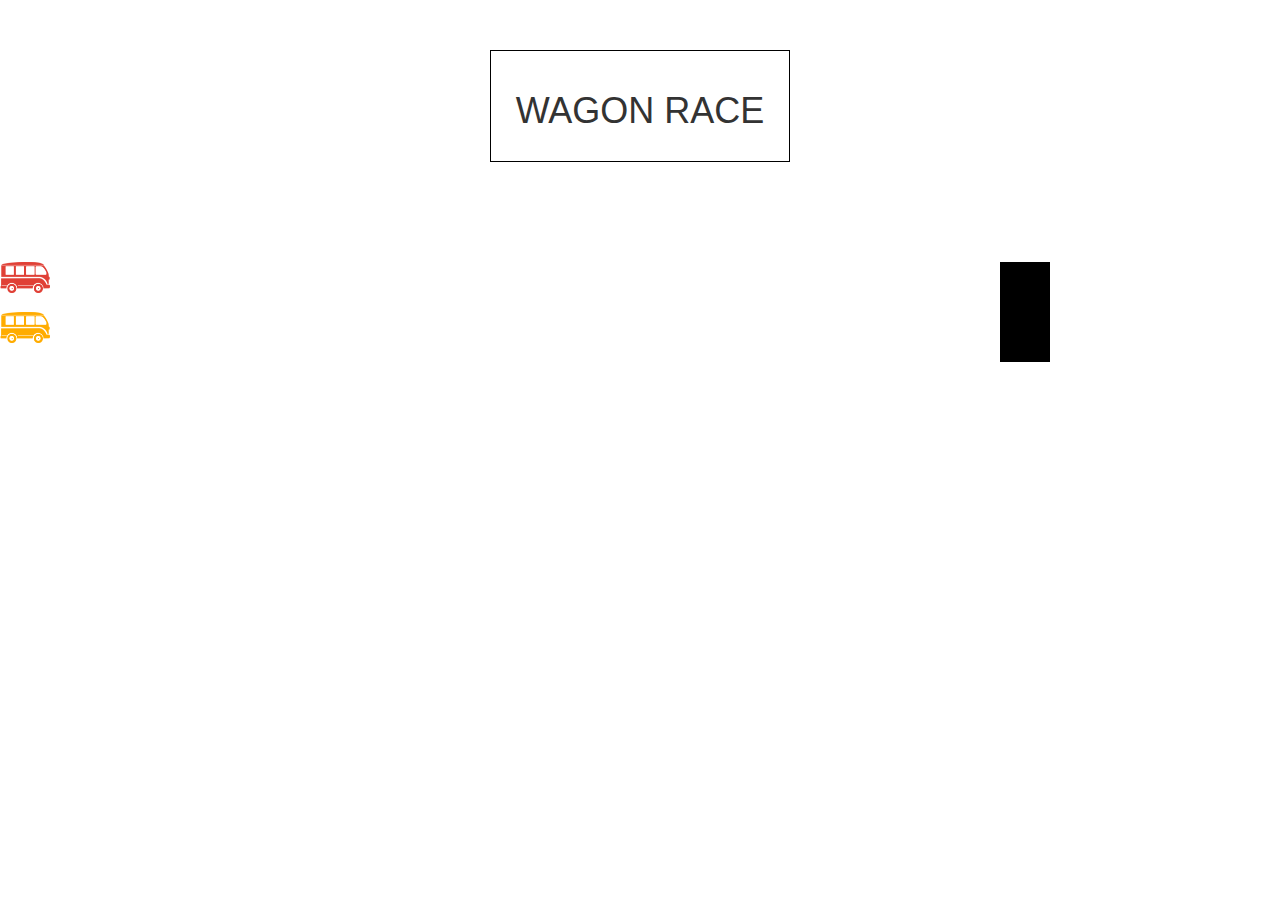
<file: 04-Front-End/05-HTTP-Ajax-2-days/01-wagon-race/index.html>
<!DOCTYPE html>
<html>
  <head>
    <meta charset="utf-8">
    <meta http-equiv="X-UA-Compatible" content="IE=edge">
    <meta name="viewport" content="width=device-width, initial-scale=1">

    <title>WAGON RACE</title>

    <link rel="stylesheet" href="https://maxcdn.bootstrapcdn.com/bootstrap/3.2.0/css/bootstrap.min.css">
    <link rel="stylesheet" href="https://maxcdn.bootstrapcdn.com/font-awesome/4.1.0/css/font-awesome.min.css">
    <link rel="stylesheet" href="css/main.css">

    <!-- HTML5 Shim and Respond.js IE8 support of HTML5 elements and media queries -->
    <!-- Leave those next 4 lines if you care about users using IE8 -->
    <!--[if lt IE 9]>
      <script src="https://oss.maxcdn.com/html5shiv/3.7.2/html5shiv.min.js"></script>
      <script src="https://oss.maxcdn.com/respond/1.4.2/respond.min.js"></script>
    <![endif]-->
  </head>
  <body class="text-center">

    <div id="game-box">
      <h1>WAGON RACE</h1>
      <div class="player-1">
        <p>Player 1 has won</p>
        <a href='/' class='btn btn-danger'>Restart</a>
      </div>
      <div class="player-2">
        <p>Player 2 has won</p>
        <a href='/' class='btn btn-danger'>Restart</a>
      </div>
    </div>

    <table id="race-table">
      <tbody>
        <tr id="track-1">
          <td class="here"></td>
        </tr>
        <tr id="track-2">
          <td class="here"></td>
        </tr>
      </tbody>
    </table>

    <!-- Including Bootstrap JS (with its jQuery dependency) so that dynamic components work -->
    <script src="https://ajax.googleapis.com/ajax/libs/jquery/1.11.1/jquery.min.js"></script>
    <script src="https://maxcdn.bootstrapcdn.com/bootstrap/3.2.0/js/bootstrap.min.js"></script>
    <script src="game.js"></script>

  </body>
</html>
</file>
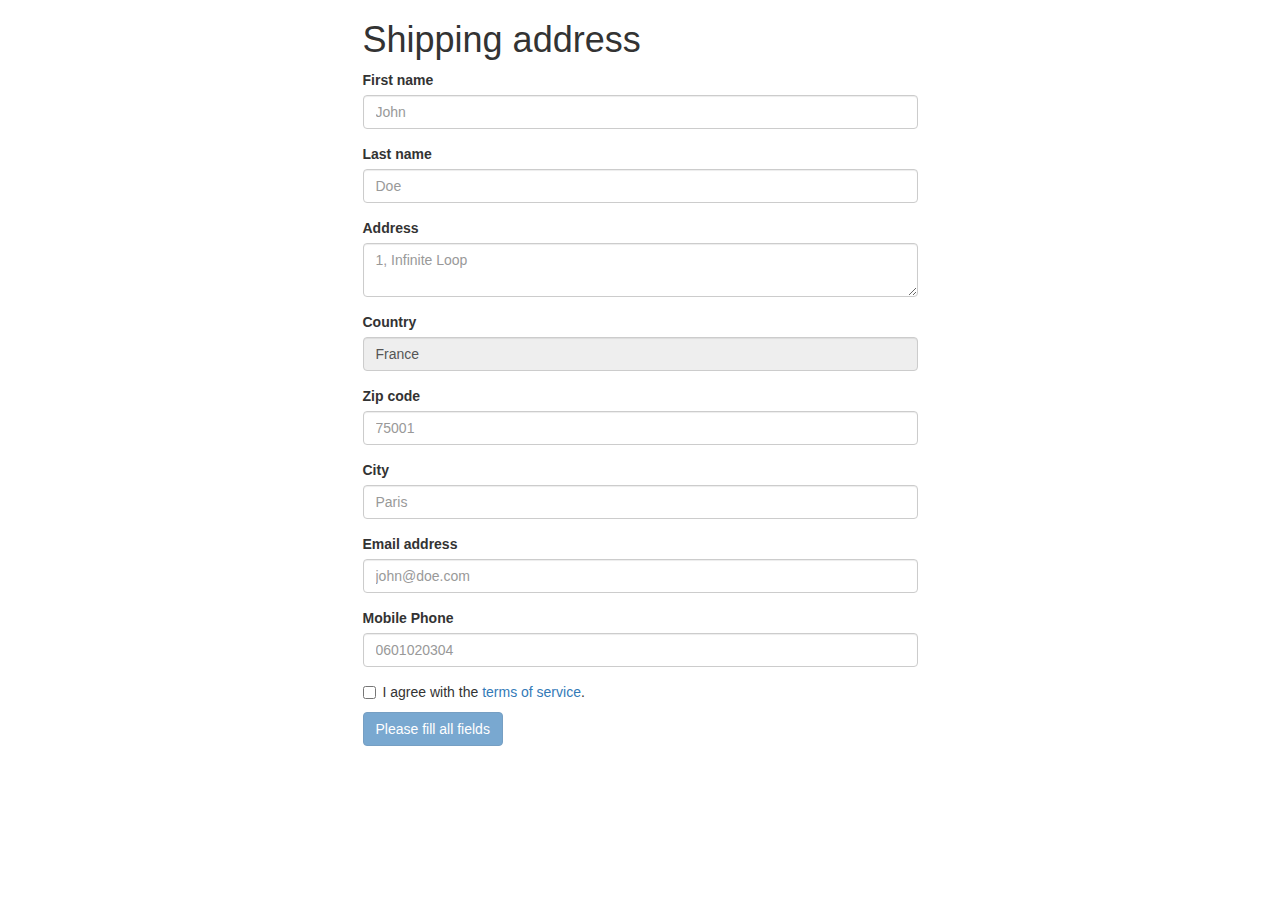
<file: 04-Front-End/06-Javascript-Advanced/01-Form-Validation/index.html>
<!DOCTYPE html>
<html>
<head>
  <title>Form Validation</title>
  <meta charset="utf-8">
  <meta http-equiv="X-UA-Compatible" content="IE=edge">
  <meta name="viewport" content="width=device-width, initial-scale=1">
  <link rel="stylesheet" href="//netdna.bootstrapcdn.com/bootstrap/3.1.1/css/bootstrap.min.css">
</head>
<body>
  <div class="container">
    <div class="row">
      <div class="col-xs-12 col-sm-6 col-sm-offset-3">
        <h1>Shipping address</h1>

        <form role="form">
          <div class="form-group">
            <label for="first_name">First name</label>
            <input type="text" class="form-control" name="first_name" id="first_name" placeholder="John">
          </div>
          <div class="form-group">
            <label for="last_name">Last name</label>
            <input type="text" class="form-control" name="last_name" id="last_name" placeholder="Doe">
          </div>
          <div class="form-group">
            <label for="address">Address</label>
            <textarea class="form-control" name="address" id="address" rows="2" placeholder="1, Infinite Loop"></textarea>
          </div>
          <div class="form-group">
            <label for="country">Country</label>
            <input type="text" class="form-control" name="country" id="country" value="France" readonly>
          </div>
          <div class="form-group">
            <label for="zip_code">Zip code</label>
            <input type="text" class="form-control" name="zip_code" id="zip_code" placeholder="75001">
          </div>
          <div class="form-group">
            <label for="city">City</label>
            <input type="text" class="form-control" name="city" id="city" placeholder="Paris">
          </div>
          <div class="form-group">
            <label for="email">Email address</label>
            <input type="email" class="form-control" name="email" id="email" placeholder="john@doe.com">
          </div>
          <div class="form-group">
            <label for="mobile_phone">Mobile Phone</label>
            <input type="text" class="form-control" name="mobile_phone" id="mobile_phone" placeholder="0601020304">
          </div>
          <div class="checkbox">
            <label>
              <input type="checkbox" name="tos" id="tos">
              I agree with the <a href="#">terms of service</a>.
            </label>
          </div>
          <button type="submit" class="btn btn-primary" disabled>
            Please fill all fields
          </button>
        </form>

      </div>
    </div>
  </div>

  <footer style="height: 7em"></footer>

  <!-- Including jQuery from the Google CDN -->
  <script src="//ajax.googleapis.com/ajax/libs/jquery/1.11.0/jquery.min.js"></script>

  <!-- Including your code -->
  <script src="form_validation.js"></script>
</body>
</html>
</file>
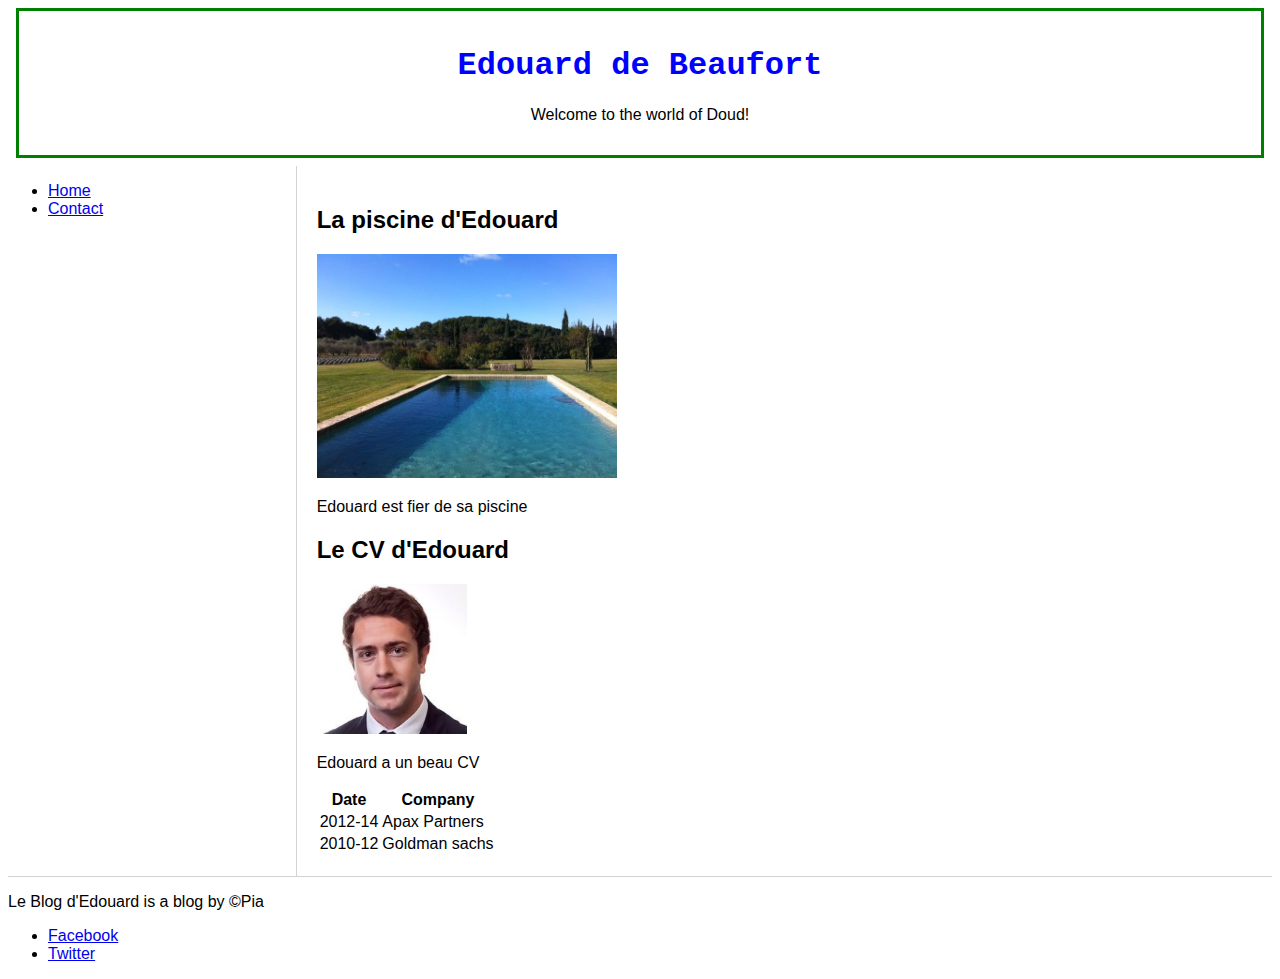
<file: 04-Front-End/01-HTML/blog.html>
<!DOCTYPE html>

<html>

<head>
  <title> Edouard de Beaufort | HOME </title>
  <meta charset="utf-8">
  <meta name="description" content="Doud, best strategist in the world">
  <link rel="stylesheet" type="text/css" href="style.css">
</head>


<body>

<div id="header">
    <h1>Edouard de Beaufort</h1>
    <p class="text-grey text-underline">Welcome to the world of Doud!</p>
  </div>

  <div id="aside-nav">
    <ul>
      <li><a href="blog.html">Home</a></li>
      <li><a href="contact.html" target="_blank" >Contact</a></li>
    </ul>
  </div>

  <div id="container">
    <div class="post">
      <h2> La piscine d'Edouard </h2>
      <img src="images/piscine.jpg" id="last-picture" alt="Tres belle piscine" width="300">
      <p>
        Edouard est fier de sa piscine
      </p>
    </div>

    <div class="post">
      <h2> Le CV d'Edouard </h2>
      <img src="images/photo.jpg" alt="CV de star" width="150">
      <p>
        Edouard a un beau CV
       </p>
      <table>
        <thead>
          <tr>
            <th> Date </th>
            <th> Company </th>
          </tr>
        </thead>
        <tbody>
          <tr>
            <td>2012-14</td>
            <td>Apax Partners</td>
          </tr>
          <td>2010-12</td>
            <td>Goldman sachs</td>
        </tbody>
      </table>
    </div>

  </div>

  <div id="footer">
    <p class="text-grey text-underline" id="footer-text">
      Le Blog d'Edouard is a blog by ©Pia
    </p>

    <ul id="social-list">
      <li><a href="#">Facebook</a></li>
      <li><a href="#">Twitter</a></li>
    </ul>
  </div>


</body>

</html>
</file>
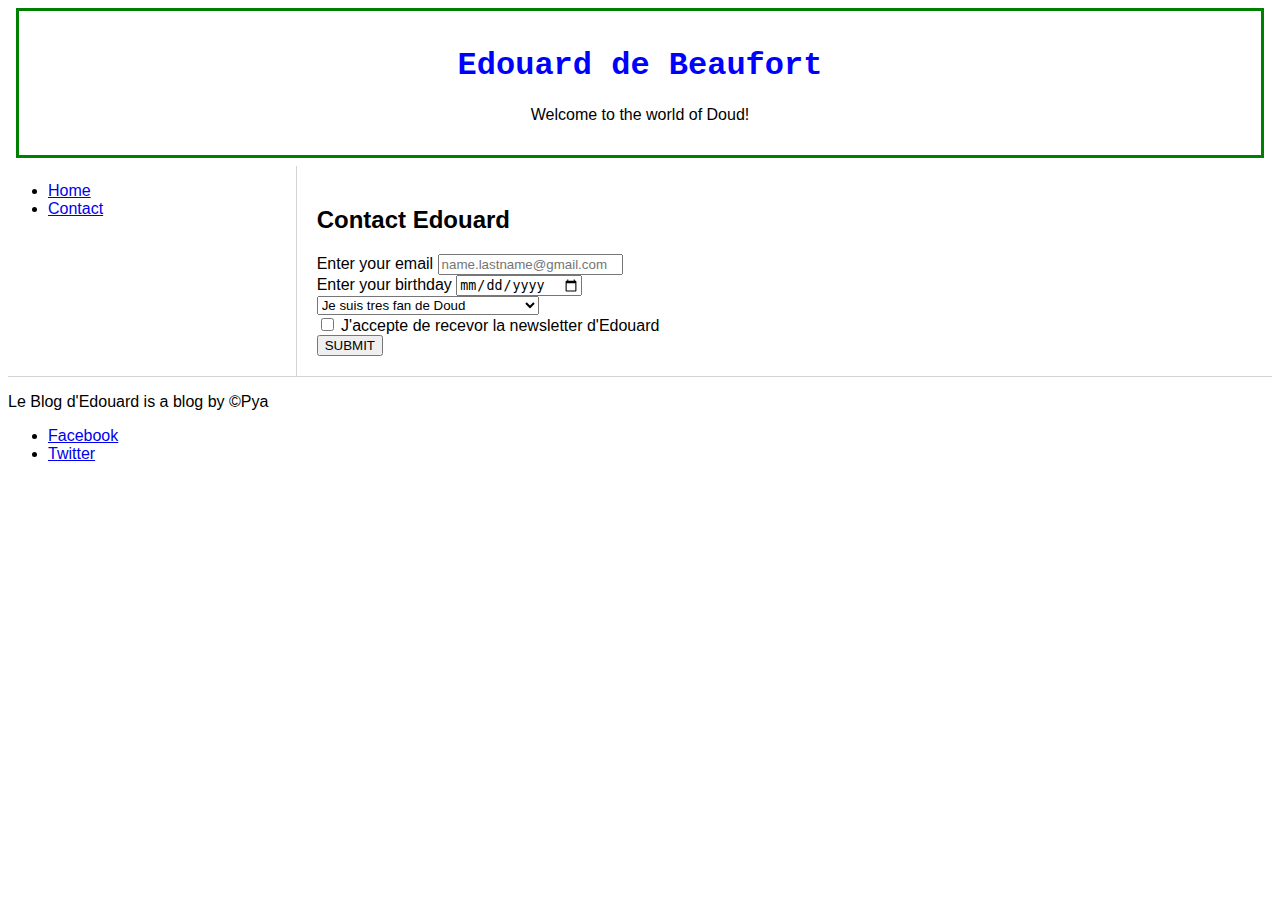
<file: 04-Front-End/01-HTML/contact.html>
<!DOCTYPE html>
<html>
<head>
  <title> Edouard de Beaufort | CONTACT </title>
  <meta charset="utf-8">
  <meta name="description" content="KittyBlog, best cat blog in the world">
  <link rel="stylesheet" type="text/css" href="style.css">
</head>

<body>

  <div id="header">
    <h1>Edouard de Beaufort</h1>
    <p class="text-grey text-underline">Welcome to the world of Doud!</p>
  </div>

  <div id="aside-nav">
    <ul>
      <li><a href="blog.html" target="_blank">Home</a></li>
      <li><a href="contact.html">Contact</a></li>
    </ul>
  </diV>

  <div id="container">

    <h2>Contact Edouard</h2>

    <form action="#">

      <label for="user_email">Enter your email</label>
      <input type="email" id="user_email" name="email" placeholder="name.lastname@gmail.com">

      <br>

      <label for="user_birthday">Enter your birthday</label>
      <input type="date" id="user_birthday" name="birthday" placeholder= "dd-mm-yyyy">

      <br>

      <select name="fan_degree">
        <option>Je suis tres fan de Doud</option>
        <option>J'attends qu'il m'add sur facebook</option>
        <option>Il est gay</option>
      </select>

      <br>

      <input type="checkbox" name="spam_agreement" id="agreement">
      <label for="agreement"> J'accepte de recevor la newsletter d'Edouard </label>

      <br>

      <input type="submit" value="SUBMIT">
    </form>

  </div>

  <div id="footer">
    <p class="text-grey text-underline" id="footer-text">
      Le Blog d'Edouard is a blog by ©Pya
    </p>

    <ul id="social-list">
      <li><a href="#">Facebook</a></li>
      <li><a href="#">Twitter</a></li>
    </ul>
  </div>

</body>

</html>
</file>
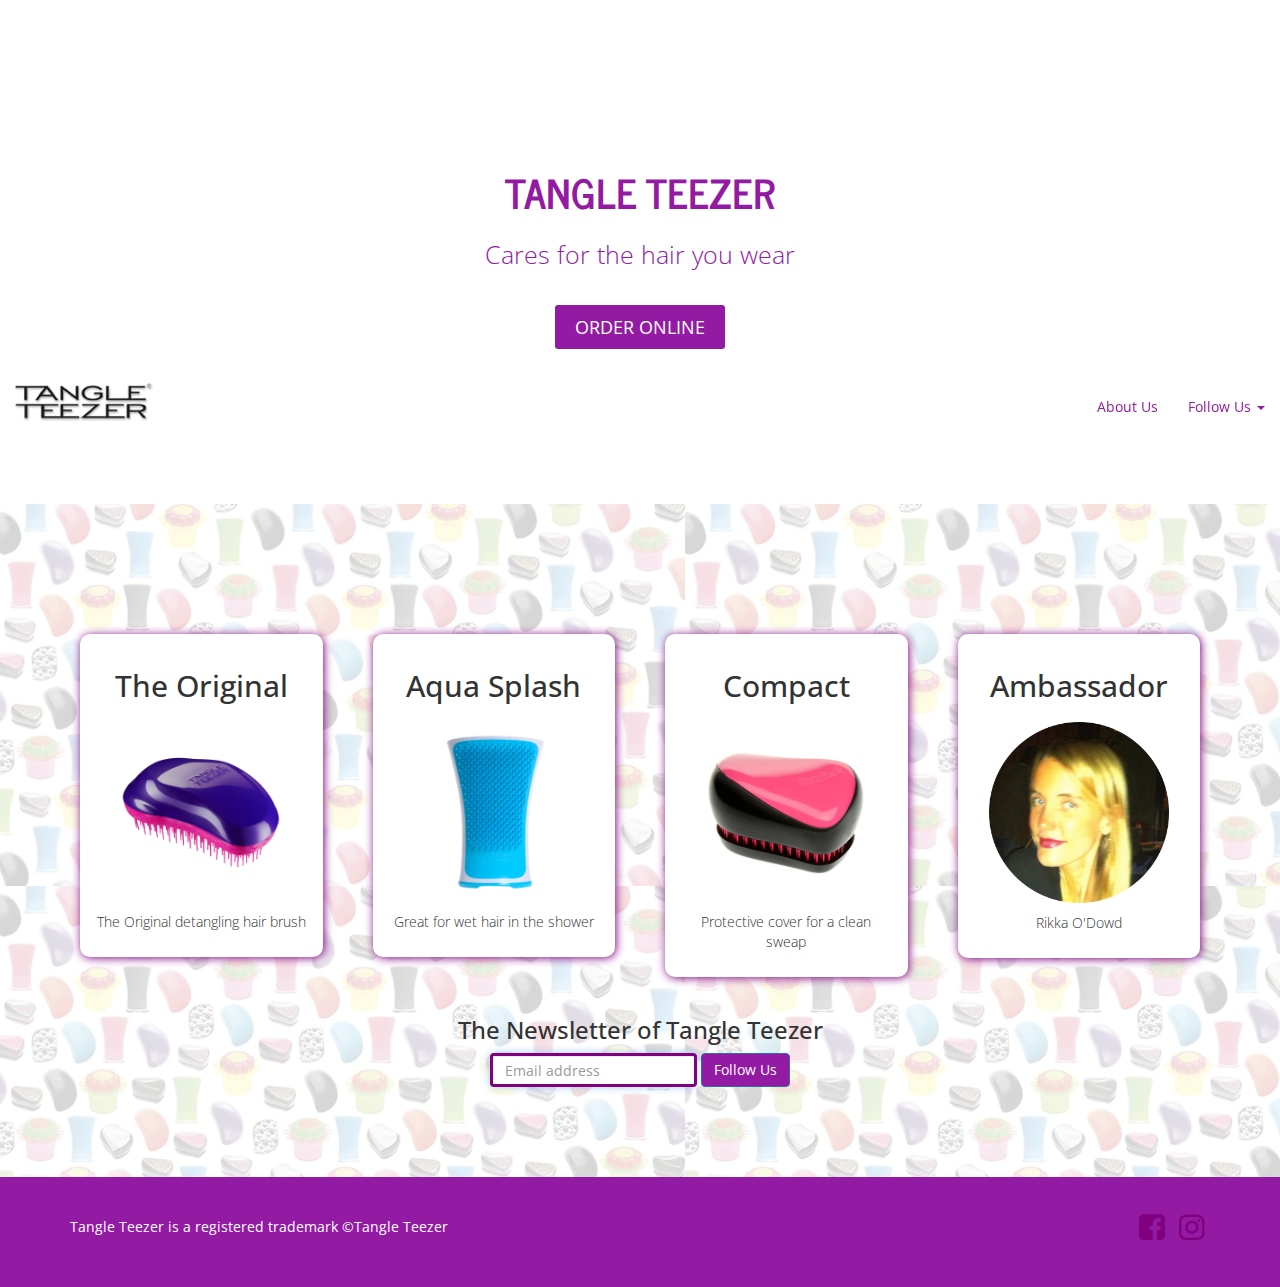
<file: 04-Front-End/03-Bootstrap/02-Bootstrap-mockup/home.html>
<!DOCTYPE HTML>

<html>

<head>
  <meta charset="utf-8">
  <meta http-equiv="X-UA-Compatible" content="IE=edge">
  <meta name="viewport" content="width=device-width, initial-scale=1">

  <title>Tangle Teezer</title>
  <link rel="icon" href="colorfavicon.ico" />

  <link href="http://netdna.bootstrapcdn.com/bootstrap/3.1.1/css/bootstrap.min.css" rel="stylesheet">

  <link href="http://netdna.bootstrapcdn.com/font-awesome/4.0.3/css/font-awesome.css" rel="stylesheet">

  <link href="style.css" rel="stylesheet" type='text/css'>

  <link href='http://fonts.googleapis.com/css?family=News+Cycle|Open+Sans:400,300,700' rel='stylesheet' type='text/css'>
</head>
<body>

  <nav class="navbar navbar-default navbar-fixed-top navbar-transparent" role="navigation">
    <div class="container-fluid">
      <!-- Brand and toggle get grouped for better mobile display -->
      <div class="navbar-header">
        <button type="button" class="navbar-toggle collapsed" data-toggle="collapse" data-target="#bs-example-navbar-collapse-1">
          <span class="sr-only">Toggle navigation</span>
          <span class="icon-bar"></span>
          <span class="icon-bar"></span>
          <span class="icon-bar"></span>
        </button>
        <a class="navbar-brand" href="#"><img src="logo1.png" width="140"></a>
      </div>

      <!-- Collect the nav links, forms, and other content for toggling -->
      <div class="collapse navbar-collapse" id="bs-example-navbar-collapse-1">
        <ul class="nav navbar-nav navbar-right">
          <li><a href="about.html">About Us</a></li>
          <li class="dropdown">
            <a href="#" class="dropdown-toggle" data-toggle="dropdown"> Follow Us <span class="caret"></span></a>
            <ul class="dropdown-menu" role="menu">
              <li><a href="https://www.facebook.com/TangleTeezerUK?fref=ts"><i class="fa fa-facebook-square"></i> Facebook</a></li>
              <li><a href="https://www.facebook.com/TangleTeezerUK?fref=ts"><i class="fa fa-instagram"></i> Instagram</a></li>
            </ul>
          </li>
        </ul>
      </div><!-- /.navbar-collapse -->
    </div><!-- /.container-fluid -->
  </nav>


  <div class="text-center banner">
    <h1><strong>TANGLE TEEZER</strong></h1>
    <p>Cares for the hair you wear</p>
    <a href="#" class="btn btn-info btn-lg" data-toggle="modal" data-target="#signup">ORDER ONLINE</a>
  </div>

  <div class="light-grey-bg">
    <div class="container text-center">
      <div class="row">
        <div class="col-xs-12 col-sm-6 col-md-3">
          <div class="feature">
            <h2>The Original</h2>
            <img src="tangle1.png" width="200">
            <p>The Original detangling hair brush</p>
          </div>
        </div>

       <div class="col-xs-12 col-sm-6 col-md-3">
          <div class="feature">
            <h2>Aqua Splash</h2>
            <img src="tangle2.png" width="200">
            <p>Great for wet hair in the shower</p>
          </div>
        </div>

          <div class="col-xs-12 col-sm-6 col-md-3">
          <div class="feature">
            <h2>Compact</h2>
            <img src="compact3.png" width="200">
            <p>Protective cover for a clean sweap</p>
          </div>
        </div>

         <div class="col-xs-12 col-sm-6 col-md-3">
          <div class="feature">
            <h2>Ambassador</h2>
            <img src="rikka.png" width="200">
            <p>Rikka O'Dowd</p>
          </div>
        </div>


      </div>
    </div>

    <div class="text-center">
      <h3>The Newsletter of Tangle Teezer</h3>
      <form action="#" class="form-inline">
        <input type="email" name="email" class="form-control" placeholder="Email address" autofocus>
        <button type="submit" class="btn btn-primary">Follow Us</button>
      </form>
    </div>
  </div>


  <div class="purple-bg">
    <div class="container">
      <div class="row">
        <div class="col-xs-6">
          <p>Tangle Teezer is a registered trademark ©Tangle Teezer</p>
        </div>
        <div class="col-xs-6">
          <div class="social">
            <ul class="list-inline">
              <li><a href="#"><i class="fa fa-facebook-square"></i></a></li>
              <li><a href="#"><i class="fa fa-instagram"></i></a></li>
            </ul>
          </div>
        </div>
      </div>
    </div>


    <div class="modal fade" id="signup" tabindex="-1" role="dialog" aria-labelledby="myModalLabel" aria-hidden="true">
      <div class="modal-dialog">
        <div class="modal-content">
          <div class="modal-header">
            <button type="button" class="close" data-dismiss="modal"><span aria-hidden="true">&times;</span><span class="sr-only">Close</span></button>
            <h4 class="modal-title" id="myModalLabel">Sign up</h4>
          </div>
          <div class="modal-body">

            <form action="/">
              <div class="form-group">
                <label for="my-email">Enter your email</label>
                <input type="email" name="email" id="my-email" class="form-control" placeholder="name.lastname@gmail.com">
              </div>

              <div class="form-group">
                <label for="password">Enter your password</label>
                <input type="password" name="password" id="password" class="form-control">
              </div>

              <input type="submit" value="Sign Up" class="btn btn-primary">
            </form>

          </div>
          <div class="modal-footer">
            <button type="button" class="btn btn-default" data-dismiss="modal">Close</button>
          </div>
        </div>
      </div>
    </div>

    <script src="https://ajax.googleapis.com/ajax/libs/jquery/1.11.1/jquery.min.js"></script>
    <script src="https://maxcdn.bootstrapcdn.com/bootstrap/3.2.0/js/bootstrap.min.js"></script>

</body>
</html>
</file>
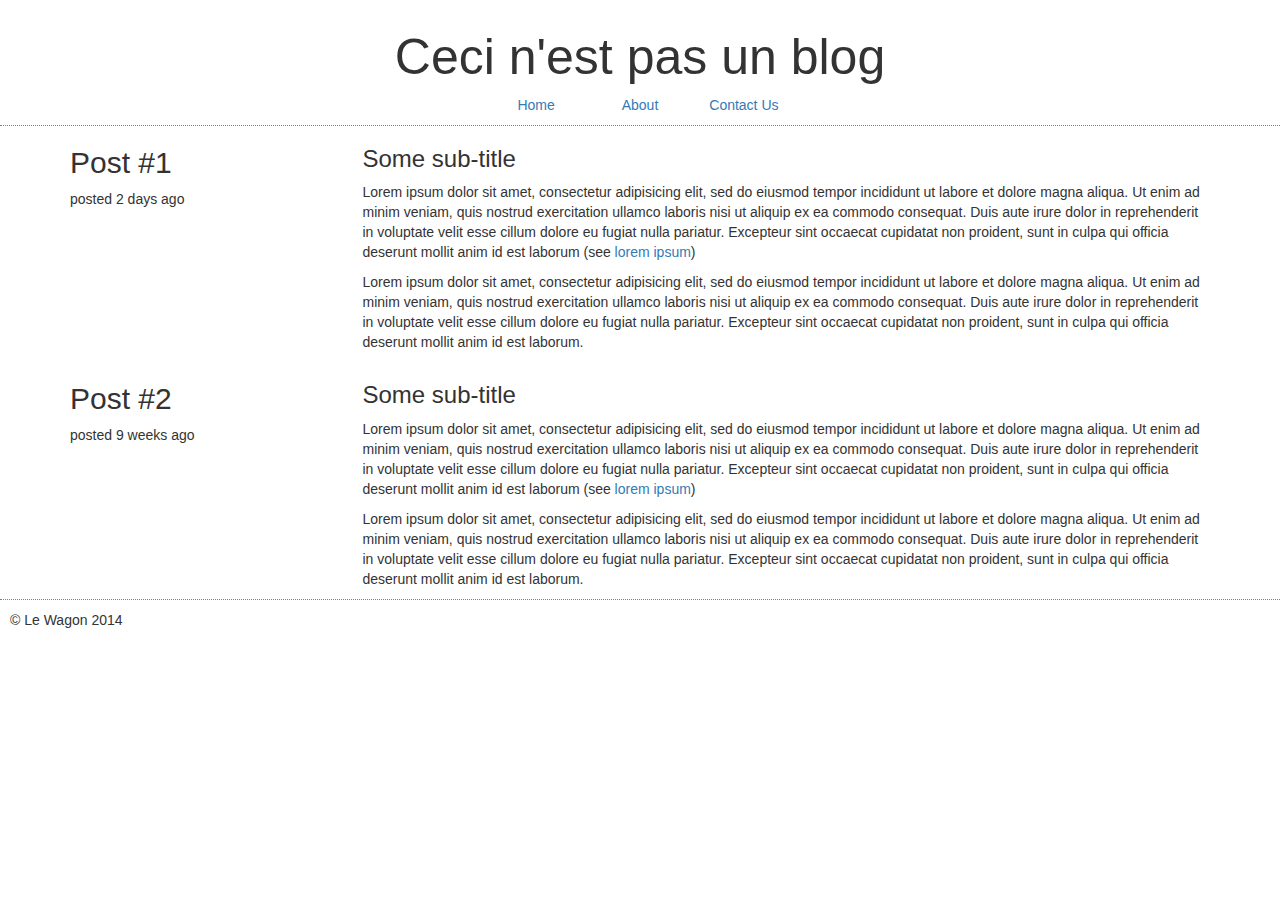
<file: 04-Front-End/03-Bootstrap/01-Grid/blog/blog.html>
<!DOCTYPE html>
<html>
<head>
  <meta charset="utf-8">
  <meta http-equiv="X-UA-Compatible" content="IE=edge">
  <meta name="viewport" content="width=device-width, initial-scale=1">

  <title>Blog</title>
  <!--Bootstrap CSS-->
  <link href="http://netdna.bootstrapcdn.com/bootstrap/3.1.1/css/bootstrap.min.css" rel="stylesheet">

  <!--FontAwesome-->
  <link href="http://netdna.bootstrapcdn.com/font-awesome/4.0.3/css/font-awesome.css" rel="stylesheet">

  <!--Your CSS-->
  <link href="main.css" rel="stylesheet" type='text/css'>

  <!--Google Web Fonts-->
  <link href='http://fonts.googleapis.com/css?family=Open+Sans' rel='stylesheet' type='text/css'>
</head>
<body>
  <header>
    <h1>Ceci n'est pas un blog</h1>
    <ul>
      <li><a href="#">Home</a></li>
      <li><a href="#">About</a></li>
      <li><a href="#">Contact Us</a></li>
    </ul>
  </header>

  <div class="container">
    <article class="row">
      <div class="col-xs-12 col-sm-3">
        <h2>Post #1</h2>
        <p>posted 2 days ago</p>
      </div>
      <div class="col-xs-12 col-sm-9">
        <section>
          <h3>Some sub-title</h3>
          <p>Lorem ipsum dolor sit amet, consectetur adipisicing elit, sed do eiusmod tempor incididunt ut labore et dolore magna aliqua. Ut enim ad minim veniam, quis nostrud exercitation ullamco laboris nisi ut aliquip ex ea commodo consequat. Duis aute irure dolor in reprehenderit in voluptate velit esse cillum dolore eu fugiat nulla pariatur. Excepteur sint occaecat cupidatat non proident, sunt in culpa qui officia deserunt mollit anim id est laborum (see <a href="#">lorem ipsum</a>)</p>
        </section>
        <section>
          <p>Lorem ipsum dolor sit amet, consectetur adipisicing elit, sed do eiusmod tempor incididunt ut labore et dolore magna aliqua. Ut enim ad minim veniam, quis nostrud exercitation ullamco laboris nisi ut aliquip ex ea commodo consequat. Duis aute irure dolor in reprehenderit in voluptate velit esse cillum dolore eu fugiat nulla pariatur. Excepteur sint occaecat cupidatat non proident, sunt in culpa qui officia deserunt mollit anim id est laborum.</p>
        </section>
      </div>
    </article>
    <article class="row">
      <div class="col-xs-12 col-sm-3">
        <h2>Post #2</h2>
        <p class>posted 9 weeks ago</p>
      </div>
      <div class="col-xs-12 col-sm-9">
        <section>
          <h3>Some sub-title</h3>
          <p>Lorem ipsum dolor sit amet, consectetur adipisicing elit, sed do eiusmod tempor incididunt ut labore et dolore magna aliqua. Ut enim ad minim veniam, quis nostrud exercitation ullamco laboris nisi ut aliquip ex ea commodo consequat. Duis aute irure dolor in reprehenderit in voluptate velit esse cillum dolore eu fugiat nulla pariatur. Excepteur sint occaecat cupidatat non proident, sunt in culpa qui officia deserunt mollit anim id est laborum (see <a href="#">lorem ipsum</a>)</p>
        </section>
        <section>
          <p>Lorem ipsum dolor sit amet, consectetur adipisicing elit, sed do eiusmod tempor incididunt ut labore et dolore magna aliqua. Ut enim ad minim veniam, quis nostrud exercitation ullamco laboris nisi ut aliquip ex ea commodo consequat. Duis aute irure dolor in reprehenderit in voluptate velit esse cillum dolore eu fugiat nulla pariatur. Excepteur sint occaecat cupidatat non proident, sunt in culpa qui officia deserunt mollit anim id est laborum.</p>
        </section>
      </div>
    </article>
  </div>

  <footer>
     &copy; Le Wagon 2014
  </footer>
  </div>
</body>
</html>
</file>
<file: 04-Front-End/05-HTTP-Ajax-2-days/01-wagon-race/css/main.css>
body{
  padding-top: 50px;
}

#race-table td{
  width: 50px;
  height: 50px;
}

#track-1 .here{
  background-image: url('../img/player_1.png');
  background-size: 100%;
  background-repeat: no-repeat;
}

.finish-line{
  background: black;
}

#track-2 .here{
  background-image: url('../img/player_2.png');
  background-size: 100%;
  background-repeat: no-repeat;

}

#game-box{
  border: 1px solid black;
  padding: 20px;
  width: 300px;
  margin: 0 auto;
  margin-bottom: 100px;
}

#game-box .player-1, #game-box .player-2{
  display: none;
}
</file>
<file: 04-Front-End/01-HTML/style.css>
body{
  font-family: Arial;
}

h1{
  font-family: Courier;
  color: blue;
}

#header{
  border: 3px solid green;
  padding: 15px;
  margin: 8px;
  text-align: center;
}

#aside-nav{
  width: 20%;
  float: left;
}

#container{
  float: right;
  width: 74%;
  padding: 20px;
  border-left: 1px solid lightgrey;
}

#footer{
  clear: both;
  border-top: 1px solid lightgrey;
}
</file>
<file: 04-Front-End/03-Bootstrap/02-Bootstrap-mockup/style.css>
body{
  font-family: 'Open Sans', sans-serif;
}


.navbar-transparent{
  background: rgba(255,255,255, 0.3);
  border: none;
}

.navbar-transparent .navbar-nav > li > a,
.navbar-transparent .navbar-nav > li > a:hover
{
  color: #931ba3;
  line-height: 50px;
}

.navbar-transparent .navbar-brand,
.navbar-transparent .navbar-brand:hover,
.navbar-transparent .navbar-brand:focus{
  line-height: 50px;
  color: #931ba;
}


.banner{
  background-image: url('https://fbcdn-sphotos-c-a.akamaihd.net/hphotos-ak-xaf1/v/t1.0-9/428881_443285865694649_1327604086_n.jpg?oh=ade5f12627826acb0ee45cb275fc2498&oe=54F5D3E8&__gda__=1423817529_d40aa077f7d7b54296bcfc90035ae8c1');
  background-size: cover;
  color: #931ba3;
  padding-top: 150px;
  padding-bottom: 150px;
  font-weight: 300;
  font-size: 25px;
  line-height: 60px;
}

.banner h1 {
  font-size: 40px;
  font-family: 'News Cycle', sans-serif;
}


.banner p {
  font-weight: 300;
}


.btn-info{
  padding: 10px 20px;
  background-color: #931ba3;
  color: white;
  border-radius: 3px;
  border: none;
  transition: all 0.3s ease;
}

.btn-info:hover{
  background-color: orange;
  color: #931ba3;

}

.btn-primary{
  background-color: #931ba3;
  color: white;
  transition: all 0.3s ease;
}

.btn-primary:hover{
  background-color: orange;
  color: #931ba3;

}

.light-grey-bg{
  background-image: url('background2.png');
  padding-top: 130px;
  padding-bottom: 90px;
}

.feature{
  font-weight: 200;
  border-radius: 10px;
  padding: 15px;
  min-height: 300px;
  margin-left: 10px;
  margin-right: 10px;
  margin-bottom: 20px;
  background-color: white;
  box-shadow: 1px 1px 10px purple;
}

.feature img{
  padding: 10px;
}

.purple-bg{
  color: white;
  background: #931ba3;
}

.social{
  text-align: right;
}

@media screen and (max-width: 640px) {
  .social{
    text-align: center;
  }
}

.social a {
  font-size: 30px;
  line-height: 100px;
  color: purple;
  transition: color 0.3s ease;
  -webkit-transition: color 0.3s ease;
  -moz-transition: color 0.3s ease;
}

.social a:hover {
  color: white;
}

.purple-bg p{
  line-height: 100px;
}

.form-inline .form-control{
  border: 3px solid purple;
}
</file>
<file: 04-Front-End/03-Bootstrap/01-Grid/blog/main.css>
header ul
{
	list-style-type:none;
	margin: 0;
	padding:0;
	text-align: center;
}

header a
{
	display:block;
	width:100px;
}

header li
{
	display:inline-block;
}

header{
	border-bottom: 1px dotted grey;
	padding: 10px;
}

footer{
	border-top: 1px dotted grey;
	padding: 10px;
}

h1{
	text-align: center;
	font-size: 50px;
}
</file>
